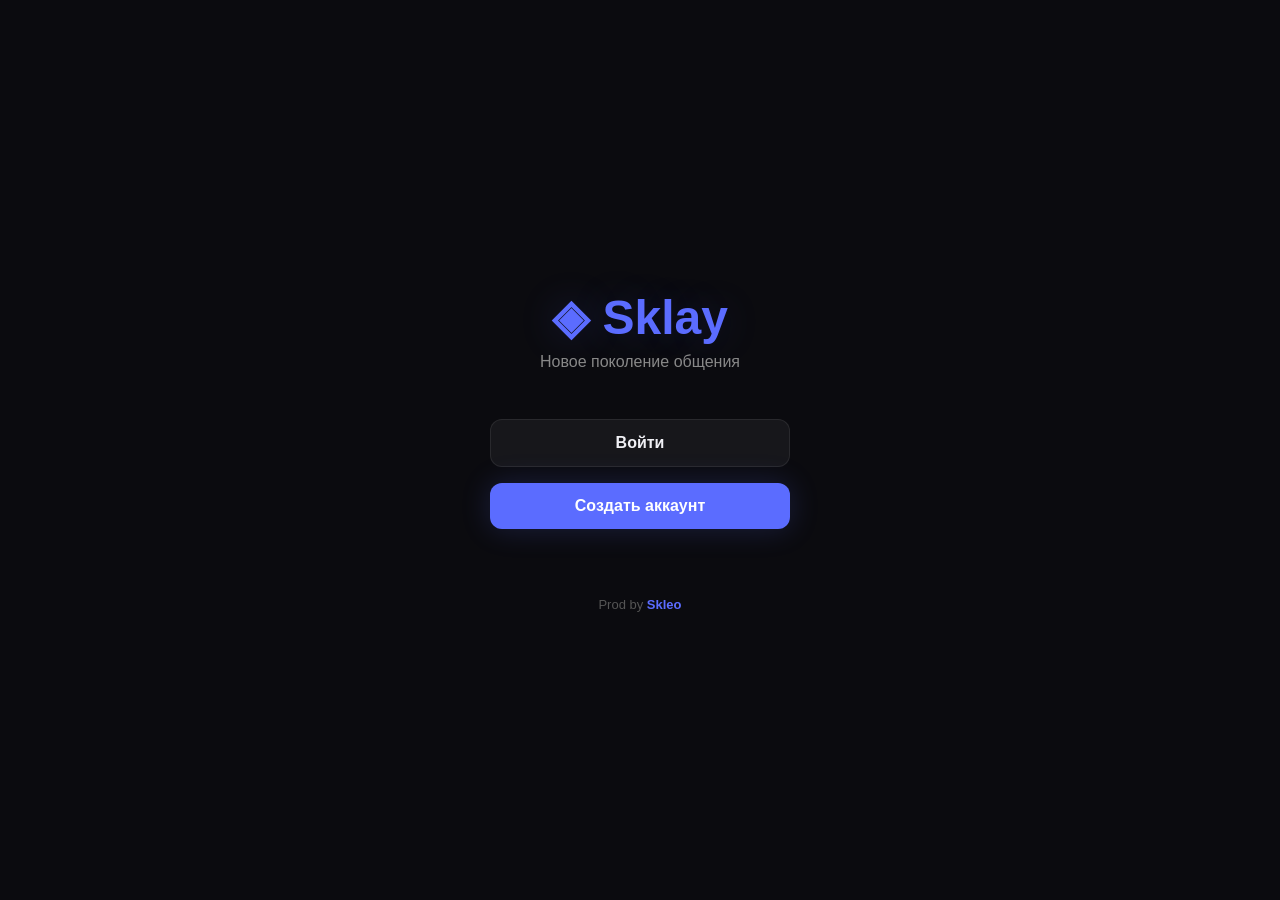
<file: templates/index.html>
<!DOCTYPE html>
<html lang="ru">
<head>
  <meta charset="UTF-8">
  <meta name="viewport" content="width=device-width, initial-scale=1.0">
  <title>Sklay</title>
  <style>
    * { margin: 0; padding: 0; box-sizing: border-box; }
    body {
      font-family: 'Inter', sans-serif;
      background: #0b0b0f;
      color: #f0f0f5;
      min-height: 100vh;
      display: flex;
      flex-direction: column;
      align-items: center;
      justify-content: center;
      padding: 20px;
    }
    .logo {
      font-size: 48px;
      font-weight: 700;
      color: #5B6CFF;
      margin-bottom: 8px;
      text-shadow: 0 0 40px rgba(91,108,255,0.2);
    }
    .subtitle {
      color: #888;
      font-size: 16px;
      margin-bottom: 40px;
    }
    .btn {
      display: block;
      width: 100%;
      max-width: 300px;
      padding: 14px;
      border-radius: 12px;
      font-weight: 600;
      font-size: 16px;
      text-align: center;
      text-decoration: none;
      transition: all 0.3s;
      margin: 8px auto;
    }
    .btn-primary {
      background: #5B6CFF;
      color: #fff;
      box-shadow: 0 0 30px rgba(91,108,255,0.2);
    }
    .btn-primary:hover {
      transform: scale(1.02);
      box-shadow: 0 0 40px rgba(91,108,255,0.4);
    }
    .btn-secondary {
      background: rgba(255,255,255,0.05);
      color: #f0f0f5;
      border: 1px solid rgba(255,255,255,0.08);
    }
    .btn-secondary:hover {
      background: rgba(255,255,255,0.1);
    }
    .footer {
      margin-top: 60px;
      color: #555;
      font-size: 13px;
      text-align: center;
    }
    .footer span {
      color: #5B6CFF;
      font-weight: 600;
    }
  </style>
</head>
<body>
  <div class="logo">◈ Sklay</div>
  <div class="subtitle">Новое поколение общения</div>
  
  <a href="/login" class="btn btn-secondary">Войти</a>
  <a href="/register" class="btn btn-primary">Создать аккаунт</a>

  <div class="footer">Prod by <span>Skleo</span></div>
</body>
</html>
</file>
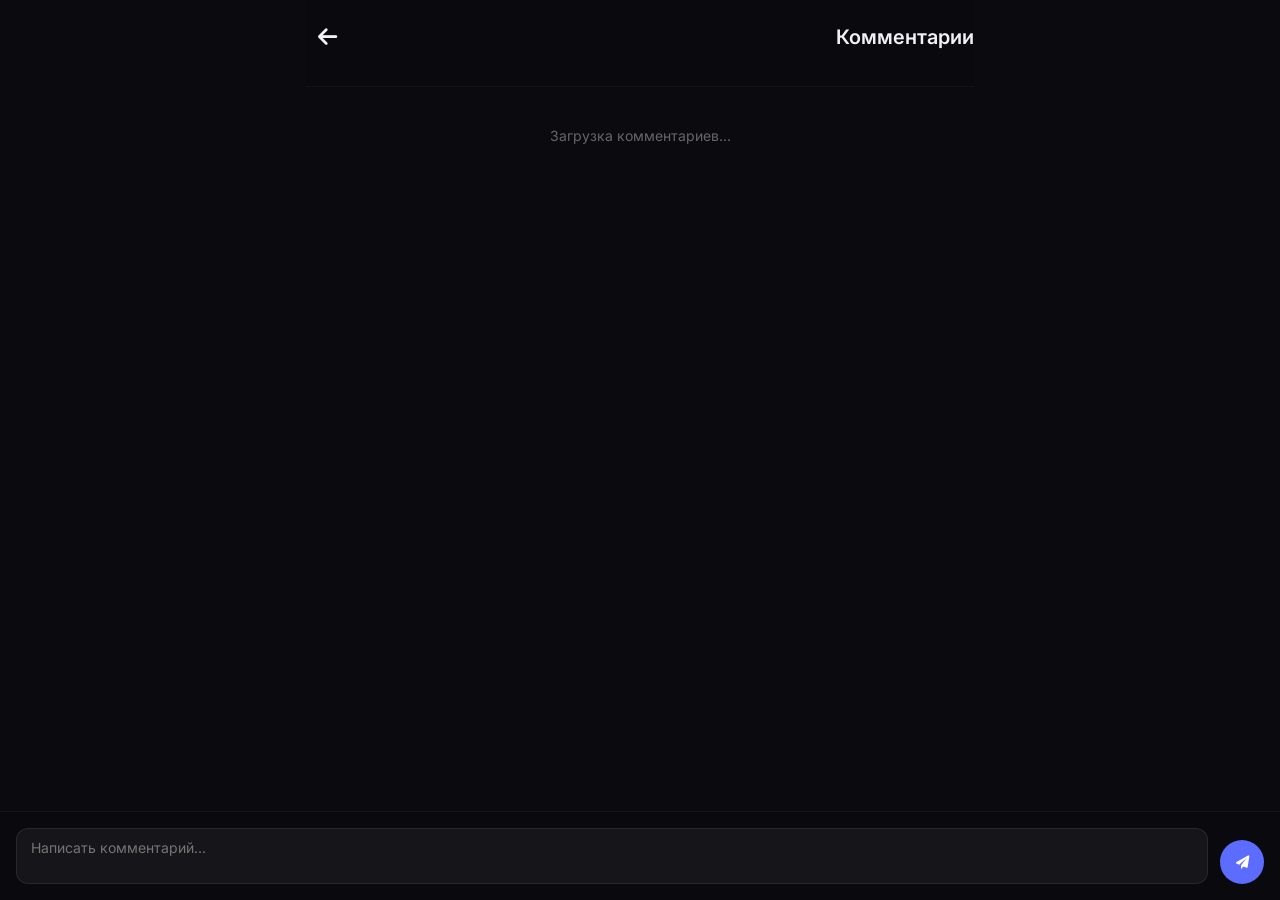
<file: templates/post_comments.html>
<!DOCTYPE html>
<html lang="ru">
<head>
  <meta charset="UTF-8">
  <meta name="viewport" content="width=device-width, initial-scale=1.0">
  <title>Комментарии</title>
  <link rel="stylesheet" href="/static/css/profile.css">
  <link rel="stylesheet" href="https://cdnjs.cloudflare.com/ajax/libs/font-awesome/6.0.0-beta3/css/all.min.css">
  <link href="https://fonts.googleapis.com/css2?family=Inter:opsz,wght@14..32,400;14..32,500;14..32,600;14..32,700&display=swap" rel="stylesheet">
</head>
<body>
  <div class="profile-container">
    <div class="profile-header-fixed">
      <div class="profile-top">
        <a href="javascript:history.back()" class="back-btn"><i class="fas fa-arrow-left"></i></a>
        <span class="profile-title">Комментарии</span>
      </div>
    </div>

    <div id="commentsList" class="comments-list">
      <div class="empty-state">Загрузка комментариев...</div>
    </div>

    <div class="comment-input-area">
      <div class="comment-input-wrapper">
        <textarea id="commentContent" placeholder="Написать комментарий..." rows="2"></textarea>
        <button class="send-btn" onclick="sendComment()"><i class="fas fa-paper-plane"></i></button>
      </div>
    </div>
  </div>

  <script>
    const postId = {{ post_id }};
    let mediaUrl = null;

    function loadComments() {
      fetch(`/api/posts/${postId}/comments`)
        .then(res => res.json())
        .then(comments => {
          const container = document.getElementById('commentsList');
          if (!comments || comments.length === 0) {
            container.innerHTML = '<div class="empty-state">Нет комментариев. Будьте первым!</div>';
            return;
          }
          container.innerHTML = comments.map(c => {
            let mediaHtml = '';
            if (c.media_url) {
              if (c.media_url.match(/\.(mp4|webm|ogg)$/i)) {
                mediaHtml = `<video controls style="max-width:100%;max-height:200px;border-radius:8px;margin-top:4px;"><source src="${c.media_url}" type="video/mp4"></video>`;
              } else {
                mediaHtml = `<img src="${c.media_url}" style="max-width:100%;max-height:200px;border-radius:8px;margin-top:4px;" alt="Изображение">`;
              }
            }
            return `
              <div class="comment-item">
                <div class="comment-avatar">${c.avatar || '👤'}</div>
                <div class="comment-body">
                  <div class="comment-author">${c.full_name || c.username}</div>
                  <div class="comment-text">${c.content}</div>
                  ${mediaHtml}
                  <div class="comment-time">${new Date(c.created_at).toLocaleString()}</div>
                </div>
                <button class="comment-delete" onclick="deleteComment(${c.id})" style="background:none;border:none;color:#888;cursor:pointer;"><i class="fas fa-trash"></i></button>
              </div>
            `;
          }).join('');
        })
        .catch(err => console.error('Ошибка загрузки комментариев:', err));
    }

    function sendComment() {
      const content = document.getElementById('commentContent').value.trim();
      if (!content && !mediaUrl) {
        alert('Введите текст или прикрепите медиа');
        return;
      }
      const data = { content: content };
      if (mediaUrl) data.media_url = mediaUrl;
      fetch(`/api/posts/${postId}/comments`, {
        method: 'POST',
        headers: { 'Content-Type': 'application/json' },
        body: JSON.stringify(data)
      })
      .then(res => res.json())
      .then(() => {
        document.getElementById('commentContent').value = '';
        mediaUrl = null;
        loadComments();
      })
      .catch(err => console.error('Ошибка отправки:', err));
    }

    function deleteComment(commentId) {
      if (!confirm('Удалить комментарий?')) return;
      fetch(`/api/comments/${commentId}`, { method: 'DELETE' })
        .then(res => res.json())
        .then(data => {
          if (data.success) loadComments();
        })
        .catch(err => console.error('Ошибка удаления:', err));
    }

    document.addEventListener('DOMContentLoaded', loadComments);
  </script>
</body>
</html>
</file>
<file: static/css/profile.css>
* { margin:0; padding:0; box-sizing:border-box; }
body { font-family:'Inter',sans-serif; background:#0b0b0f; color:#f0f0f5; min-height:100vh; }
.profile-container { max-width:700px; margin:0 auto; padding:0 16px 100px 16px; }
.profile-header-fixed { background:rgba(11,11,15,0.95); backdrop-filter:blur(20px); padding:16px 0; position:sticky; top:0; z-index:50; border-bottom:1px solid rgba(255,255,255,0.04); }
.profile-top { display:flex; justify-content:space-between; align-items:center; margin-bottom:12px; }
.back-btn { color:#f0f0f5; text-decoration:none; font-size:22px; padding:8px 12px; border-radius:10px; transition:all 0.3s; }
.back-btn:hover { background:rgba(255,255,255,0.05); color:#5B6CFF; }
.profile-title { font-size:20px; font-weight:600; }
.profile-top-actions { display:flex; gap:6px; align-items:center; }
.icon-btn { background:none; border:none; color:#888; font-size:18px; padding:8px 10px; border-radius:10px; cursor:pointer; transition:all 0.3s; }
.icon-btn:hover { color:#f0f0f5; background:rgba(255,255,255,0.05); }
.profile-card { text-align:center; padding:8px 0; }
.avatar-section { position:relative; display:inline-block; }
.avatar-circle { width:100px; height:100px; border-radius:50%; background:rgba(91,108,255,0.15); display:flex; align-items:center; justify-content:center; font-size:50px; border:3px solid rgba(91,108,255,0.2); overflow:hidden; }
.avatar-circle img { width:100%; height:100%; object-fit:cover; }
.avatar-edit { position:absolute; bottom:4px; right:-4px; background:#5B6CFF; border:none; color:#fff; width:34px; height:34px; border-radius:50%; cursor:pointer; transition:all 0.3s; box-shadow:0 0 20px rgba(91,108,255,0.3); font-size:14px; }
.avatar-edit:hover { transform:scale(1.1); }
.online-status { margin-top:8px; font-size:14px; color:#888; display:flex; align-items:center; justify-content:center; gap:6px; }
.status-dot { display:inline-block; width:10px; height:10px; border-radius:50%; }
.status-dot.online { background:#4ade80; box-shadow:0 0 10px rgba(74,222,128,0.4); }
.status-dot.offline { background:#666; }
.profile-name { font-size:24px; font-weight:700; margin-top:8px; }
.profile-username { color:#888; font-size:15px; }
.profile-status { color:#5B6CFF; font-size:14px; margin-top:4px; }
.profile-bio { color:#888; font-size:14px; margin-top:4px; }
.profile-meta { color:#666; font-size:13px; margin-top:8px; display:flex; justify-content:center; gap:16px; flex-wrap:wrap; }
.profile-tabs { display:flex; gap:4px; background:rgba(255,255,255,0.03); border-radius:14px; padding:4px; margin:12px 0; overflow-x:auto; flex-wrap:nowrap; }
.profile-tabs::-webkit-scrollbar { height:0; }
.tab-btn { flex:0 0 auto; padding:8px 14px; background:none; border:none; border-radius:10px; color:#888; font-size:12px; font-weight:500; cursor:pointer; transition:all 0.3s; font-family:'Inter',sans-serif; white-space:nowrap; }
.tab-btn:hover { color:#f0f0f5; }
.tab-btn.active { background:rgba(91,108,255,0.15); color:#5B6CFF; }
.tab-btn i { margin-right:4px; font-size:13px; }
.tab-content { display:none; animation:fadeIn 0.3s ease; }
.tab-content.active { display:block; }
@keyframes fadeIn { from{opacity:0;transform:translateY(8px);} to{opacity:1;transform:translateY(0);} }
.info-group { background:rgba(255,255,255,0.02); border-radius:16px; padding:16px; }
.info-row { display:flex; justify-content:space-between; align-items:center; padding:10px 0; border-bottom:1px solid rgba(255,255,255,0.04); gap:12px; }
.info-row:last-child { border-bottom:none; }
.info-label { color:#888; font-size:13px; min-width:80px; }
.info-value { color:#f0f0f5; font-size:14px; text-align:right; word-break:break-all; }
.edit-group { background:rgba(255,255,255,0.02); border-radius:16px; padding:16px; }
.edit-row { margin-bottom:14px; }
.edit-row label { display:block; color:#888; font-size:13px; margin-bottom:4px; }
.edit-row input, .edit-row textarea, .edit-row select { width:100%; padding:10px 14px; background:rgba(255,255,255,0.05); border:1px solid rgba(255,255,255,0.08); border-radius:10px; color:#f0f0f5; font-family:'Inter',sans-serif; font-size:14px; outline:none; }
.edit-row input:focus, .edit-row textarea:focus, .edit-row select:focus { border-color:#5B6CFF; background:rgba(255,255,255,0.08); }
.edit-row textarea { resize:vertical; min-height:80px; }
.edit-row select option { background:#1a1a1f; }
.edit-buttons { display:flex; gap:10px; margin-top:16px; }
.edit-buttons button { flex:1; }
.friends-tabs { display:flex; gap:4px; margin-bottom:12px; flex-wrap:wrap; }
.friend-tab { padding:6px 14px; background:none; border:none; border-radius:10px; color:#888; font-size:12px; cursor:pointer; transition:all 0.3s; font-family:'Inter',sans-serif; }
.friend-tab:hover { color:#f0f0f5; }
.friend-tab.active { background:rgba(91,108,255,0.1); color:#5B6CFF; }
.friends-actions { display:flex; gap:8px; margin-bottom:12px; flex-wrap:wrap; }
.friends-actions input { flex:1; min-width:120px; padding:8px 14px; background:rgba(255,255,255,0.05); border:1px solid rgba(255,255,255,0.08); border-radius:10px; color:#f0f0f5; font-family:'Inter',sans-serif; font-size:14px; outline:none; }
.friends-actions input:focus { border-color:#5B6CFF; }
.friends-actions button { flex-shrink:0; }
.friend-item { display:flex; align-items:center; gap:12px; padding:10px 14px; background:rgba(255,255,255,0.02); border-radius:12px; margin-bottom:6px; flex-wrap:wrap; }
.friend-avatar { font-size:32px; width:40px; text-align:center; }
.friend-info { flex:1; min-width:80px; }
.friend-name { font-weight:500; font-size:14px; }
.friend-username { font-size:12px; color:#666; }
.friend-status { font-size:12px; color:#4ade80; }
.friend-actions { display:flex; gap:4px; }
.btn-sm { padding:4px 10px; border-radius:6px; font-size:12px; border:none; cursor:pointer; font-family:'Inter',sans-serif; }
.btn-sm.accept { background:#5B6CFF; color:#fff; }
.btn-sm.accept:hover { background:#4a5ae0; }
.btn-sm.reject { background:rgba(255,70,70,0.1); color:#ff6b6b; }
.btn-sm.reject:hover { background:rgba(255,70,70,0.2); }
.settings-group { background:rgba(255,255,255,0.02); border-radius:16px; padding:16px; }
.setting-row { display:flex; justify-content:space-between; align-items:center; padding:10px 0; border-bottom:1px solid rgba(255,255,255,0.04); gap:12px; flex-wrap:wrap; }
.setting-row:last-child { border-bottom:none; }
.setting-label { font-size:14px; flex:1; min-width:120px; }
.setting-row select { padding:6px 12px; background:rgba(255,255,255,0.05); border:1px solid rgba(255,255,255,0.08); border-radius:8px; color:#f0f0f5; font-family:'Inter',sans-serif; outline:none; cursor:pointer; font-size:13px; }
.setting-row select:focus { border-color:#5B6CFF; }
.setting-row input[type="color"] { width:40px; height:40px; border:none; border-radius:8px; cursor:pointer; background:none; padding:0; }
.setting-row input[type="color"]::-webkit-color-swatch-wrapper { padding:0; }
.setting-row input[type="color"]::-webkit-color-swatch { border:2px solid rgba(255,255,255,0.1); border-radius:8px; }
.toggle-row .setting-label { flex:1; }
.toggle-switch { position:relative; width:44px; height:24px; cursor:pointer; flex-shrink:0; }
.toggle-switch input { opacity:0; width:0; height:0; }
.toggle-slider { position:absolute; top:0; left:0; right:0; bottom:0; background:#333; border-radius:24px; transition:all 0.3s; }
.toggle-slider:before { content:""; position:absolute; width:18px; height:18px; left:3px; bottom:3px; background:#fff; border-radius:50%; transition:all 0.3s; }
.toggle-switch input:checked + .toggle-slider { background:#5B6CFF; }
.toggle-switch input:checked + .toggle-slider:before { transform:translateX(20px); }
.btn-primary { background:#5B6CFF; border:none; color:#fff; padding:10px 20px; border-radius:12px; font-weight:600; font-size:14px; cursor:pointer; transition:all 0.3s; font-family:'Inter',sans-serif; text-decoration:none; display:inline-block; text-align:center; }
.btn-primary:hover { transform:scale(1.02); box-shadow:0 0 20px rgba(91,108,255,0.3); }
.btn-primary.full-width { width:100%; }
.btn-secondary { background:rgba(255,255,255,0.05); border:1px solid rgba(255,255,255,0.08); color:#f0f0f5; padding:10px 20px; border-radius:12px; font-weight:500; font-size:14px; cursor:pointer; transition:all 0.3s; font-family:'Inter',sans-serif; }
.btn-secondary:hover { background:rgba(255,255,255,0.1); }
.btn-danger { background:rgba(255,70,70,0.1); border:1px solid rgba(255,70,70,0.2); color:#ff6b6b; padding:10px 20px; border-radius:12px; font-weight:600; font-size:14px; cursor:pointer; transition:all 0.3s; font-family:'Inter',sans-serif; text-decoration:none; display:inline-block; text-align:center; }
.btn-danger:hover { background:rgba(255,70,70,0.2); }
.btn-danger.full-width { width:100%; }
.danger-zone { border:1px solid rgba(255,70,70,0.15); }
.danger-title { color:#ff6b6b; font-size:16px; margin-bottom:12px; }
.empty-state { color:#666; text-align:center; padding:24px; font-size:14px; }
.toast-notification { position:fixed; bottom:80px; left:50%; transform:translateX(-50%); background:rgba(11,11,15,0.9); backdrop-filter:blur(20px); border:1px solid rgba(255,255,255,0.1); color:#f0f0f5; padding:12px 24px; border-radius:14px; font-size:15px; z-index:999; animation:slideUp 0.3s ease; font-family:'Inter',sans-serif; max-width:90%; }
@keyframes slideUp { from{opacity:0;transform:translateX(-50%) translateY(20px);} to{opacity:1;transform:translateX(-50%) translateY(0);} }

/* ===== ПОСТЫ ===== */
.posts-header {
  margin-bottom: 16px;
}
.posts-list {
  display: flex;
  flex-direction: column;
  gap: 12px;
}
.post-item {
  background: rgba(255,255,255,0.03);
  border: 1px solid rgba(255,255,255,0.06);
  border-radius: 16px;
  padding: 16px;
  transition: all 0.3s;
}
.post-item:hover {
  background: rgba(255,255,255,0.05);
}
.post-header {
  display: flex;
  justify-content: space-between;
  align-items: center;
  margin-bottom: 8px;
}
.post-author {
  font-weight: 600;
  font-size: 14px;
  color: #5B6CFF;
}
.post-date {
  font-size: 12px;
  color: #666;
}
.post-content {
  font-size: 15px;
  line-height: 1.6;
  margin-bottom: 12px;
  word-wrap: break-word;
}
.post-actions {
  display: flex;
  gap: 12px;
}
.post-actions .btn-sm {
  background: none;
  border: none;
  color: #888;
  cursor: pointer;
  font-size: 14px;
  padding: 4px 8px;
  border-radius: 8px;
  transition: all 0.3s;
  font-family: 'Inter', sans-serif;
}
.post-actions .btn-sm:hover {
  background: rgba(255,255,255,0.05);
  color: #f0f0f5;
}

/* ===== МОДАЛЬНОЕ ОКНО ===== */
.modal {
  position: fixed;
  top: 0;
  left: 0;
  width: 100%;
  height: 100%;
  z-index: 1000;
  display: flex;
  align-items: center;
  justify-content: center;
}
.modal-overlay {
  position: absolute;
  top: 0;
  left: 0;
  width: 100%;
  height: 100%;
  background: rgba(0,0,0,0.6);
  backdrop-filter: blur(8px);
  cursor: pointer;
}
.modal-content {
  position: relative;
  background: rgba(20,20,28,0.95);
  backdrop-filter: blur(20px);
  border: 1px solid rgba(255,255,255,0.08);
  border-radius: 24px;
  padding: 0;
  width: 90%;
  max-width: 520px;
  box-shadow: 0 30px 80px rgba(0,0,0,0.6);
  animation: modalSlideIn 0.3s ease;
}
@keyframes modalSlideIn {
  from {
    opacity: 0;
    transform: scale(0.95) translateY(20px);
  }
  to {
    opacity: 1;
    transform: scale(1) translateY(0);
  }
}
.modal-header {
  display: flex;
  justify-content: space-between;
  align-items: center;
  padding: 20px 24px;
  border-bottom: 1px solid rgba(255,255,255,0.06);
}
.modal-header h3 {
  font-size: 18px;
  font-weight: 600;
  color: #f0f0f5;
}
.modal-close {
  background: none;
  border: none;
  color: #888;
  font-size: 20px;
  cursor: pointer;
  padding: 4px 8px;
  border-radius: 8px;
  transition: all 0.3s;
}
.modal-close:hover {
  color: #f0f0f5;
  background: rgba(255,255,255,0.05);
}
.modal-body {
  padding: 24px;
}
.modal-body textarea {
  width: 100%;
  padding: 14px 16px;
  background: rgba(255,255,255,0.05);
  border: 1px solid rgba(255,255,255,0.08);
  border-radius: 12px;
  color: #f0f0f5;
  font-family: 'Inter', sans-serif;
  font-size: 15px;
  resize: vertical;
  min-height: 120px;
  outline: none;
  transition: all 0.3s;
}
.modal-body textarea:focus {
  border-color: #5B6CFF;
  background: rgba(255,255,255,0.08);
}
.modal-body textarea::placeholder {
  color: #666;
}
.modal-footer {
  display: flex;
  gap: 12px;
  justify-content: flex-end;
  padding: 16px 24px 24px 24px;
  border-top: 1px solid rgba(255,255,255,0.04);
}
.modal-footer .btn-primary,
.modal-footer .btn-secondary {
  padding: 10px 24px;
  font-size: 14px;
}

/* ===== КРАСИВОЕ ОФОРМЛЕНИЕ СТАТУСА И ОПИСАНИЯ ===== */
.profile-status-wrap {
  margin-top: 8px;
  display: flex;
  justify-content: center;
}
.profile-status {
  display: inline-flex;
  align-items: center;
  gap: 8px;
  background: rgba(91,108,255,0.08);
  border: 1px solid rgba(91,108,255,0.15);
  border-radius: 30px;
  padding: 6px 16px 6px 12px;
  font-size: 14px;
  color: #a0b0e0;
  transition: all 0.3s;
}
.profile-status .status-icon {
  font-size: 16px;
}

.profile-bio-wrap {
  margin-top: 12px;
  padding: 0 10px;
}
.profile-bio {
  display: flex;
  align-items: flex-start;
  gap: 10px;
  background: rgba(255,255,255,0.03);
  border-radius: 16px;
  padding: 14px 18px;
  font-size: 14px;
  color: #c0c0d0;
  line-height: 1.6;
  border: 1px solid rgba(255,255,255,0.04);
}
.profile-bio .bio-icon {
  font-size: 18px;
  flex-shrink: 0;
  margin-top: 2px;
}

/* Обновляем существующие стили */
.profile-status:not(.profile-status-wrap .profile-status) {
  color: #5B6CFF;
  font-size: 14px;
  margin-top: 4px;
}

/* Посты в чужом профиле */
.post-likes {
  color: #888;
  font-size: 14px;
}

/* ===== УЛУЧШЕННАЯ ИНФОРМАЦИЯ ===== */
.info-group {
  display: flex;
  flex-direction: column;
  gap: 6px;
}
.info-row {
  display: flex;
  align-items: center;
  gap: 12px;
  padding: 10px 14px;
  background: rgba(255,255,255,0.02);
  border-radius: 12px;
  transition: background 0.2s;
}
.info-row:hover {
  background: rgba(255,255,255,0.05);
}
.info-label {
  color: #888;
  font-size: 13px;
  min-width: 90px;
  font-weight: 500;
}
.info-value {
  color: #f0f0f5;
  font-size: 14px;
  flex: 1;
  text-align: right;
  word-break: break-word;
}
/* Иконки перед полями */
.info-row:nth-child(1) .info-label::before { content: "👤 "; }
.info-row:nth-child(2) .info-label::before { content: "💬 "; }
.info-row:nth-child(3) .info-label::before { content: "📝 "; }
.info-row:nth-child(4) .info-label::before { content: "📅 "; }
/* Для подвкладок в панели профиля (уже есть) */
.sub-tab-content .info-group {
  padding: 0;
}
.sub-tab-content .info-row {
  background: rgba(255,255,255,0.02);
  border-radius: 12px;
  padding: 8px 12px;
}
.sub-tab-content .info-label {
  min-width: 70px;
  font-size: 12px;
}
.sub-tab-content .info-value {
  font-size: 13px;
}

/* ===== КРАСИВАЯ ИНФОРМАЦИЯ ===== */
.info-group {
  display: flex;
  flex-direction: column;
  gap: 8px;
}
.info-row {
  display: flex;
  justify-content: space-between;
  align-items: center;
  padding: 12px 16px;
  background: rgba(255,255,255,0.02);
  border-radius: 14px;
  border: 1px solid rgba(255,255,255,0.04);
  transition: all 0.3s;
}
.info-row:hover {
  background: rgba(255,255,255,0.05);
  border-color: rgba(91,108,255,0.15);
}
.info-label {
  color: #888;
  font-size: 14px;
  font-weight: 500;
}
.info-value {
  color: #f0f0f5;
  font-size: 14px;
  font-weight: 500;
  text-align: right;
  word-break: break-word;
  max-width: 60%;
}

/* ===== КОММЕНТАРИИ ===== */
.comments-list {
  margin-top: 16px;
}
.comment-item {
  display: flex;
  gap: 12px;
  padding: 12px 0;
  border-bottom: 1px solid rgba(255,255,255,0.04);
}
.comment-avatar {
  font-size: 32px;
  flex-shrink: 0;
}
.comment-body {
  flex: 1;
}
.comment-author {
  font-weight: 600;
  font-size: 14px;
  color: #5B6CFF;
}
.comment-text {
  font-size: 14px;
  margin: 4px 0;
}
.comment-time {
  font-size: 12px;
  color: #666;
}
.comment-delete {
  opacity: 0;
  transition: opacity 0.2s;
}
.comment-item:hover .comment-delete {
  opacity: 1;
}
.comment-input-area {
  position: fixed;
  bottom: 0;
  left: 0;
  right: 0;
  padding: 16px;
  background: rgba(11,11,15,0.95);
  backdrop-filter: blur(20px);
  border-top: 1px solid rgba(255,255,255,0.05);
}
.comment-input-wrapper {
  display: flex;
  gap: 12px;
  align-items: flex-end;
}
.comment-input-wrapper textarea {
  flex: 1;
  padding: 10px 14px;
  background: rgba(255,255,255,0.05);
  border: 1px solid rgba(255,255,255,0.08);
  border-radius: 12px;
  color: #f0f0f5;
  font-family: 'Inter', sans-serif;
  font-size: 14px;
  resize: none;
  outline: none;
  transition: all 0.3s;
}
.comment-input-wrapper textarea:focus {
  border-color: #5B6CFF;
  background: rgba(255,255,255,0.08);
}
.send-btn {
  background: #5B6CFF;
  border: none;
  color: #fff;
  width: 44px;
  height: 44px;
  border-radius: 50%;
  cursor: pointer;
  transition: all 0.3s;
  flex-shrink: 0;
}
.send-btn:hover {
  transform: scale(1.05);
  box-shadow: 0 0 20px rgba(91,108,255,0.3);
}

/* ===== ДРУЗЬЯ ===== */
.friends-list {
  display: flex;
  flex-direction: column;
  gap: 8px;
}
.friend-item {
  display: flex;
  align-items: center;
  gap: 12px;
  padding: 10px 14px;
  background: rgba(255,255,255,0.02);
  border-radius: 12px;
  border: 1px solid rgba(255,255,255,0.04);
}
.friend-avatar {
  font-size: 32px;
  width: 40px;
  text-align: center;
}
.friend-info {
  flex: 1;
}
.friend-name {
  font-weight: 600;
  font-size: 14px;
}
.friend-username {
  font-size: 12px;
  color: #666;
}
.friend-status {
  font-size: 12px;
  color: #4ade80;
}
.chat-btn {
  background: none;
  border: none;
  color: #5B6CFF;
  font-size: 20px;
  cursor: pointer;
  padding: 8px;
  border-radius: 50%;
  transition: all 0.3s;
}
.chat-btn:hover {
  background: rgba(91,108,255,0.1);
  transform: scale(1.1);
}
</file>
